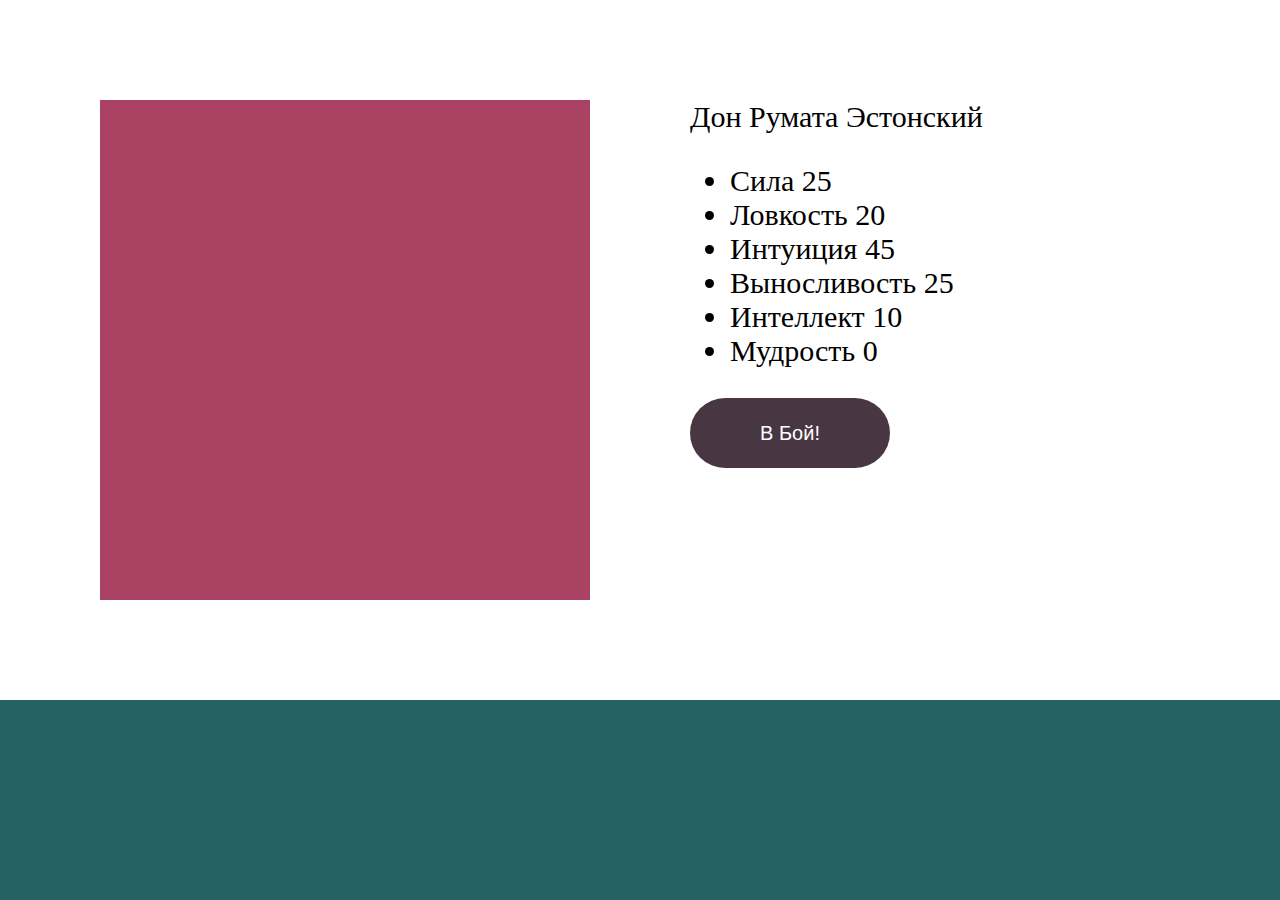
<file: general.html>
<!DOCTYPE html>
<html>
<head>
    <meta charset="utf-8" />
    <title>COMBAT</title>
    <meta name="viewport" content="width=device-width, initial-scale=1">
    <link rel="stylesheet" href="general.css" />
</head>
<body class="gen-body"> 
    <div class="gen-content">
        <div class="gen-wrap">
            <div class="gen-user">
                
            </div>
            <div class="gen-description">
                <div class="name">Дон Румата Эстонский</div>
                <ul class="gen-qyalities">
                    <li class="gen-qyalities__item">
                        <span class="gen-qyalities__type">Сила</span>
                        <span class="gen-qyalities__val">25</span> 
                    </li>
                    <li class="gen-qyalities__item">
                            <span class="gen-qyalities__type">Ловкость</span>
                            <span class="gen-qyalities__val">20</span> 
                    </li>
                    <li class="gen-qyalities__item">
                            <span class="gen-qyalities__type">Интуиция</span>
                            <span class="gen-qyalities__val">45</span> 
                    </li>
                    <li class="gen-qyalities__item">
                            <span class="gen-qyalities__type">Выносливость</span>
                            <span class="gen-qyalities__val">25</span> 
                    </li>
                    <li class="gen-qyalities__item">
                            <span class="gen-qyalities__type">Интеллект</span>
                            <span class="gen-qyalities__val">10</span> 
                    </li>
                    <li class="gen-qyalities__item">
                            <span class="gen-qyalities__type">Мудрость</span>
                            <span class="gen-qyalities__val">0</span> 
                    </li>
                </ul>
                <button class="gen-start-button">В Бой!</button>
            </div>
        </div>
    </div>
    <footer class="gen-footer">
        <!--<iframe src="test_chat.html" width="100%"  height="100%" class="gen-footer__ifame">
            Ваш браузер не поддерживает плавающие фреймы!
        </iframe>-->
    </footer>
</body>
</html>
</file>
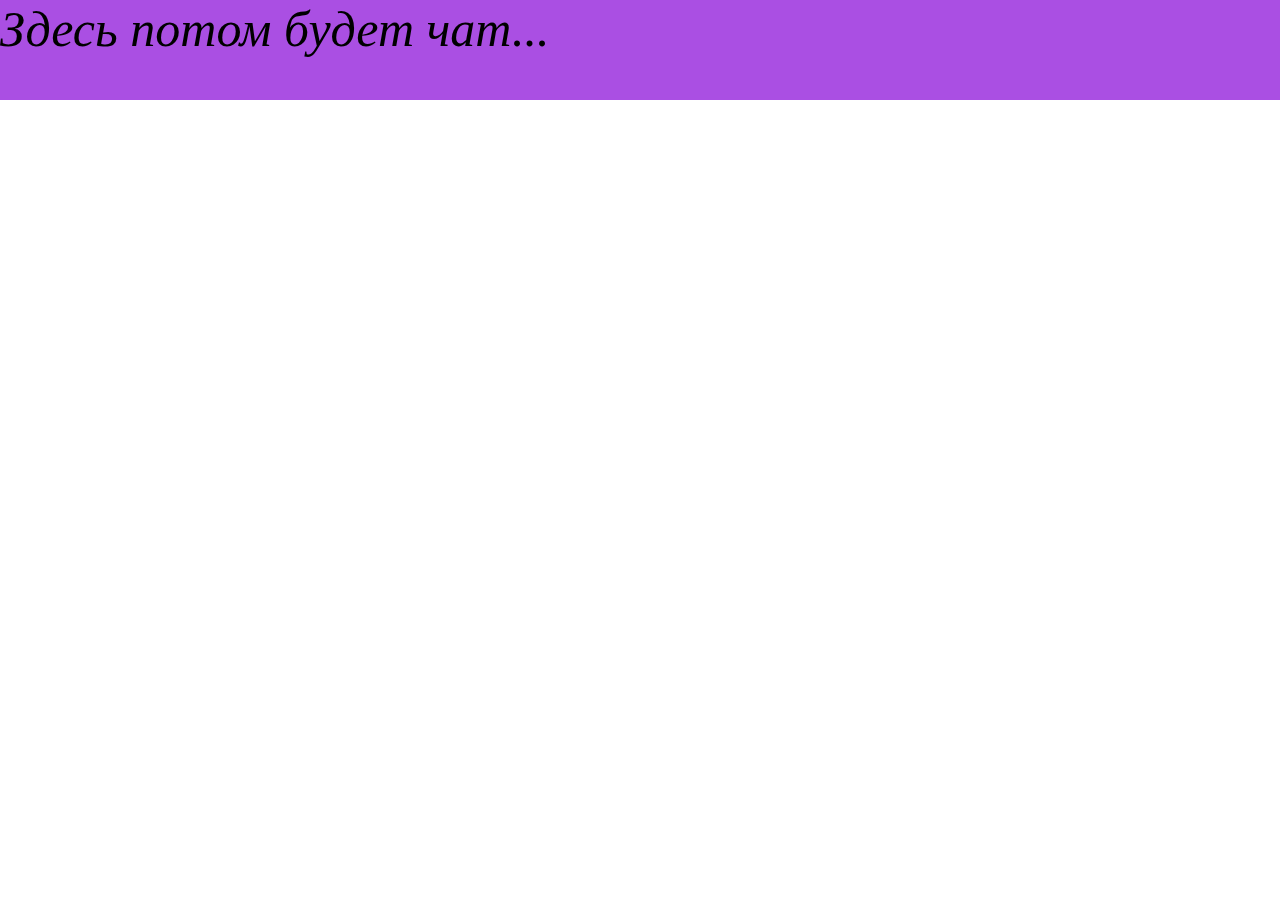
<file: test_chat.html>
<!DOCTYPE html>
<html>
<head>
    <meta charset="utf-8" />
    <meta name="viewport" content="width=device-width, initial-scale=1">
    <link rel="stylesheet" href="general.css" />
</head>
<body class="gen-test-body">
    <div class = "gen-test-footer">
        Здесь потом будет чат...
    </div>
</body>
</html>
</file>
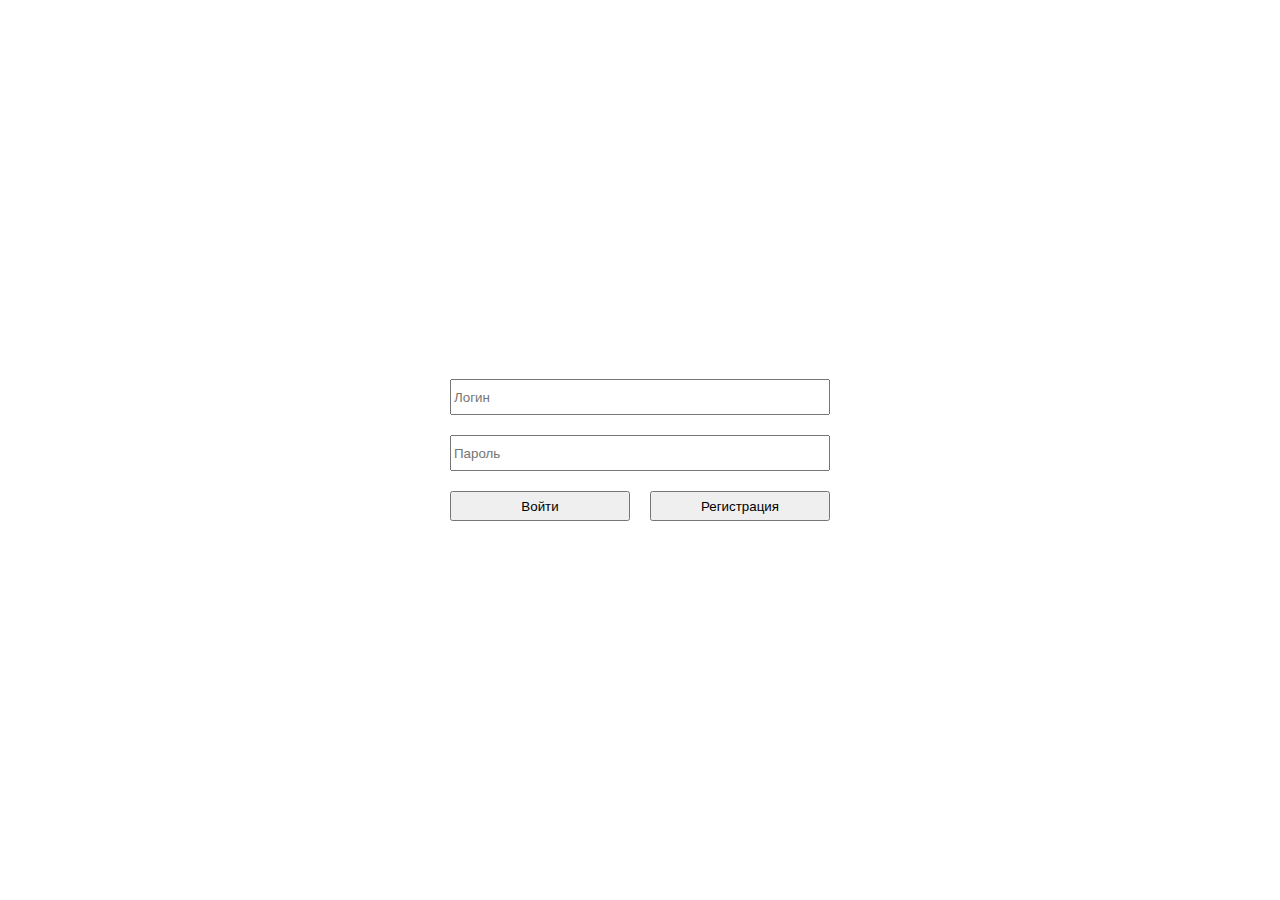
<file: login/login.html>
<!DOCTYPE html>
<html lang="en">
<head>
    <meta charset="UTF-8">
    <meta name="viewport" content="width=device-width, initial-scale=1.0">
    <meta http-equiv="X-UA-Compatible" content="ie=edge">
    <title>Login page</title>
    <link rel="stylesheet" href="./style.css">
    <script src="../helpers.js"></script>
    <script src="./script.js"></script>
</head>
<body class="auth-body">
    <form action="" method="post" class="auth-form">
        <input type="text" name="login" class="auth-body__input-login auth-body__input" placeholder="Логин">
        <input type="password" name="password" class="auth-body__input-password auth-body__input" placeholder="Пароль">
        <div class="auth-body__wrapper-for-buttons">
            <button class="auth-body__btn-login">Войти</button>
            <button class="auth-body__btn-registration">Регистрация</button>
        </div>
    </form>
</body>
</html>
</file>
<file: general.css>
.gen-body {
    font-size: 30px;
    margin: 0;
    padding: 0;
    height: 100vh;
    display: flex;
    flex-direction: column;

}

.gen-content {
    flex: 1 0 auto;
}

.gen-footer {
    flex: 0 0 auto;
    height: 200px;
    background: #256264;
}

.gen-footer__ifame {
    margin: 0;
    padding: 0;
    height: 0
}

.gen-wrap {
    height: 100%;
    display: flex;
    padding: 100px;
    box-sizing: border-box;
}

.gen-user {
    width: 50%;
    background: #aa4363;
    margin-right: 50px;
}

.gen-description {
    width: 50%;
    margin-left: 50px;
}

.gen-start-button {
    height: 70px;
    width: 200px;
    background: #483742;
    color: #fff;
    display: block;
    border: 0;
    border-radius: 100px;
    font-size: 20px;
}

.gen-start-button:hover {
    background: #99ffff;
    color: #000;
}

.gen-test-body {
    font-size: 50px;
    font-style: italic;
    margin: 0;
    padding: 0;
}

.gen-test-footer {
    font-size: 50px;
    font-style: italic;
    width: 100%;
    min-height: 100px;
    background: #aa4fe3;
    margin: 0;
    padding: 0;
}
</file>
<file: login/style.css>
.auth-body{
    position: absolute;
    width: 100%;
    height: 100%;
    margin: 0;
    padding: 0;
    display: flex;
    display: -webkit-flex;
    display: -ms-flexbox;
    justify-content: center;
    align-items: center;
}

.auth-form{
    display: flex;
    flex-direction: column;
    display: -webkit-flex;
    display: -ms-flexbox;
    justify-content: center;
    width: 400px;
    height: 200px;
}

.auth-body__input{
    margin: 10px;
    height: 30px;
}

.auth-body__wrapper-for-buttons{
    display: flex;
    display: -webkit-flex;
    display: -ms-flexbox;
    justify-content: center;
}


.auth-body__btn-registration{
    margin: 10px;
    height: 30px;
    width: 50%;
}

.auth-body__btn-login{
    margin: 10px;
    height: 30px;
    width: 50%;
}
</file>
